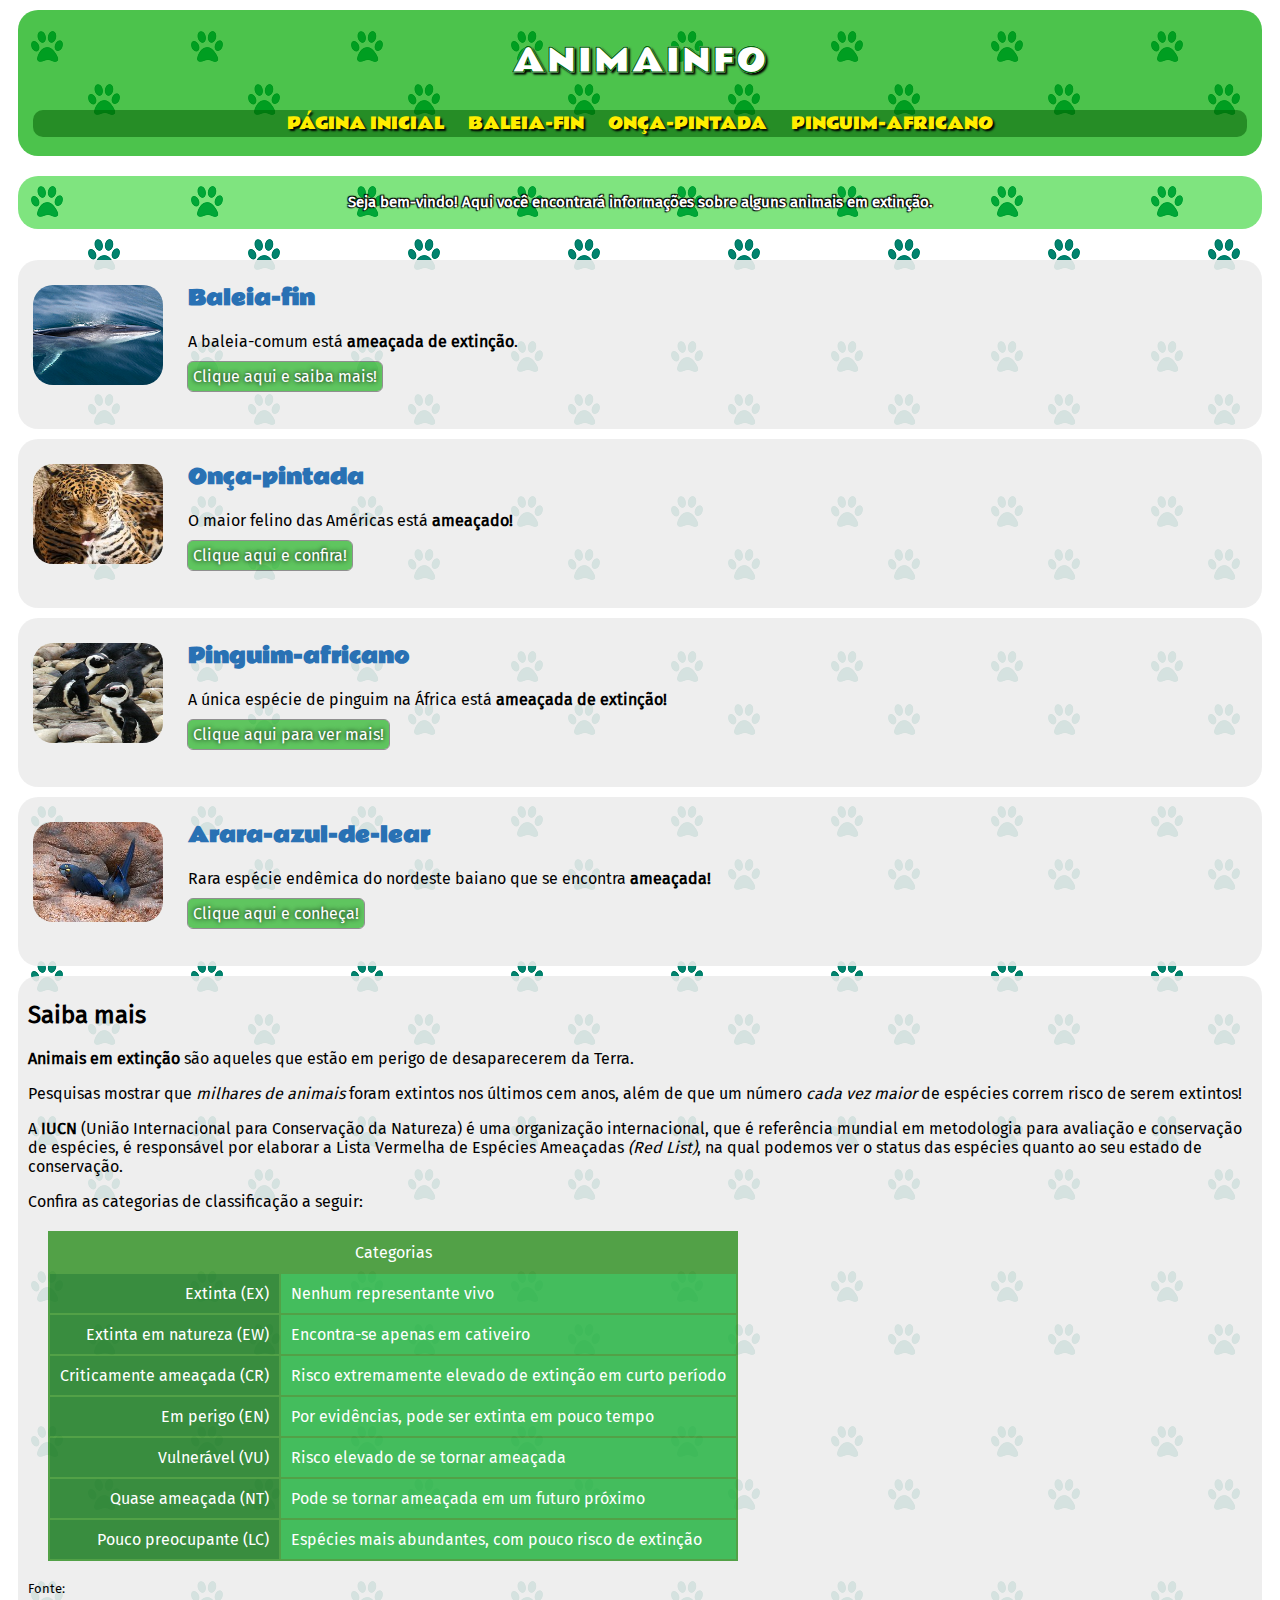
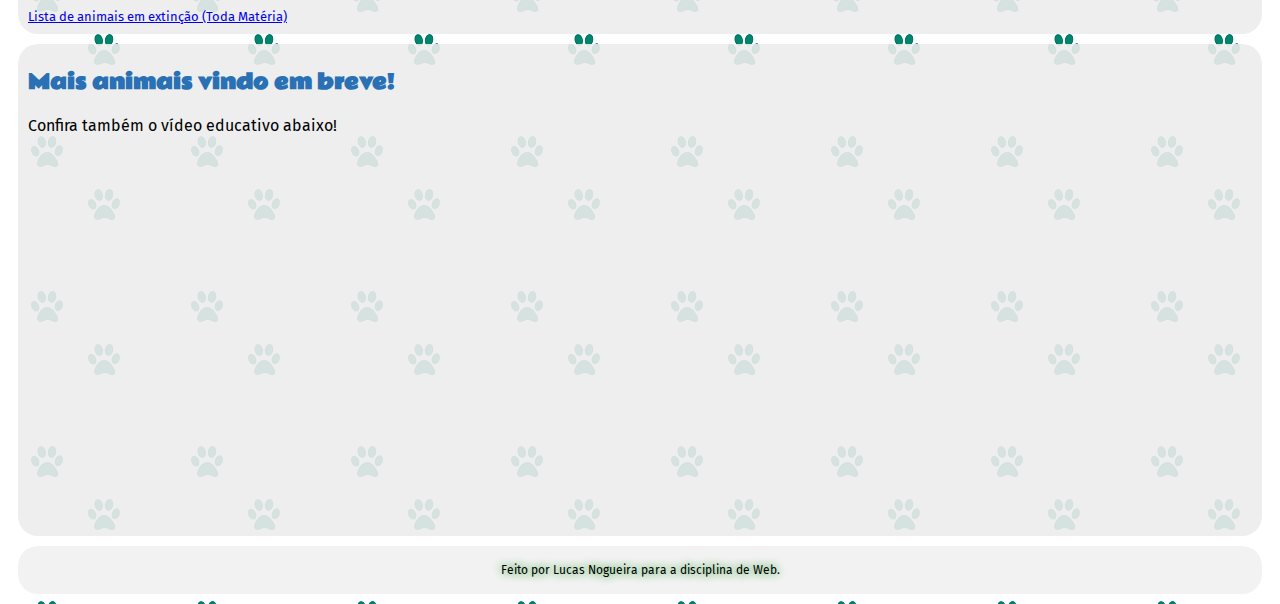
<file: index.html>
<!DOCTYPE html>
<html lang="pt-br">

<head>
    <meta charset="UTF-8">
    <meta http-equiv="X-UA-Compatible" content="IE=edge">
    <meta name="viewport" content="width=device-width, initial-scale=1.0">
    <!-- Refere-se ao favicon -->
    <link rel="shortcut icon" href="images/icone.ico" type="image/x-icon">
    <link rel="stylesheet" type="text/css" href="css/estilo.css">
    <title>Animainfo - Projeto Web</title>
</head>

<body>
    <!-- Parte superior da página -->
    <header>
        <h1>Animainfo</h1>
        <!-- Menu de navegação -->
        <nav id="menu">
            <ul>
                <li><a href="index.html" target="_blank">Página inicial</a></li>
                <li><a href="baleia-fin.html" target="_blank">Baleia-fin</a></li>
                <li><a href="onca-pintada.html" target="_blank">Onça-pintada</a></li>
                <li><a href="pinguim-africano.html" target="_blank">Pinguim-africano</a></li>
            </ul>
        </nav>
    </header>
    <!-- Mensagem com objetivo do projeto -->
    <div id="mensagem-inicial">
        <h2>Seja bem-vindo! Aqui você encontrará informações sobre alguns animais em extinção.</h2>
    </div>
    <!-- Animais disponíveis -->
    <div id="conteudo-animais">
        <section class="principal-animais">
            <img class="imagem-principal" src="images/baleia-fin.JPG" alt="Baleia-fin" width="130px" height="100px">
            <ul class="lista-principal">
                <li>
                    <h2>Baleia-fin</h2>
                </li>
                <li>
                    <p id="descricao">A baleia-comum está <strong>ameaçada de extinção</strong>.</p>
                    <!-- Link para baleia-fin -->
                    <a class="link-secao" href="baleia-fin.html" target="_blank" rel="author">Clique aqui e saiba
                        mais!</a>
                </li>
            </ul>
        </section>
        <section class="principal-animais">
            <img class="imagem-principal" src="images/onca-pintada.jfif" alt="Onça-pintada" width="130px"
                height="100px">
            <ul class="lista-principal">
                <li>
                    <h2>Onça-pintada</h2>
                </li>
                <li>
                    <p>O maior felino das Américas está <strong>ameaçado!</strong></p>
                    <!-- Link para onça-pintada -->
                    <a class="link-secao" href="onca-pintada.html" target="_blank" rel="author">Clique aqui e
                        confira!</a>
                </li>
            </ul>
        </section>
        <section class="principal-animais">
            <img class="imagem-principal" src="images/pinguim-africano.jpg" alt="Pinguim-africano" width="130px"
                height="100px">
            <ul class="lista-principal">
                <li>
                    <h2>Pinguim-africano</h2>
                </li>
                <li>
                    <p>A única espécie de pinguim na África está <strong>ameaçada de extinção!</strong></p>
                    <!-- Link para pinguim-africano -->
                    <a class="link-secao" href="pinguim-africano.html" target="_blank" rel="author">Clique aqui para ver
                        mais!</a>
                </li>
            </ul>
        </section>
        <section class="principal-animais">
            <img class="imagem-principal" src="images/arara-azul-de-lear.jpg" alt="Arara-azul-de-lear" width="130px"
                height="100px">
            <ul class="lista-principal">
                <li>
                    <h2>Arara-azul-de-lear</h2>
                </li>
                <li>
                    <p>Rara espécie endêmica do nordeste baiano que se encontra <strong>ameaçada!</strong></p>
                    <!-- Link para arara-azul-de-lear -->
                    <a class="link-secao" href="arara-azul-de-lear.html" target="_blank" rel="author">Clique aqui e
                        conheça!</a>
                </li>
            </ul>
        </section>
    </div>
    <!-- Conteúdo lateral -->
    <aside id="lateral">
        <h2>Saiba mais</h2>
        <p><strong>Animais em extinção</strong> são aqueles que estão em perigo de desaparecerem da Terra.</p>
        <p>Pesquisas mostrar que <em>milhares de animais</em> foram extintos nos últimos cem anos, além de que um número
            <em>cada vez maior</em> de espécies correm risco de serem extintos!
        </p>
        <p>A <strong>IUCN</strong> (União Internacional para Conservação da Natureza) é uma organização internacional,
            que é referência mundial em metodologia para avaliação e conservação de espécies, é responsável por elaborar a
            Lista Vermelha de Espécies Ameaçadas <em>(Red List)</em>, na qual podemos ver o status das espécies quanto ao seu
            estado de conservação.
        </p>
        <p>Confira as categorias de classificação a seguir:</p>
        <!-- Tabela -->
        <table id="caracteristicas">
            <thead>
                <tr>
                    <td colspan="2">Categorias</td>
                </tr>
            </thead>
            <tbody>
                <tr>
                    <td class="ce">Extinta (EX)</td>
                    <td class="cd">Nenhum representante vivo</td>
                </tr>
                <tr>
                    <td class="ce">Extinta em natureza (EW)</td>
                    <td class="cd">Encontra-se apenas em cativeiro</td>
                </tr>
                <tr>
                    <td class="ce">Criticamente ameaçada (CR)</td>
                    <td class="cd">Risco extremamente elevado de extinção em curto período</td>
                </tr>
                <tr>
                    <td class="ce">Em perigo (EN)</td>
                    <td class="cd">Por evidências, pode ser extinta em pouco tempo</td>
                </tr>
                <tr>
                    <td class="ce">Vulnerável (VU)</td>
                    <td class="cd">Risco elevado de se tornar ameaçada</td>
                </tr>
                <tr>
                    <td class="ce">Quase ameaçada (NT)</td>
                    <td class="cd">Pode se tornar ameaçada em um futuro próximo</td>
                </tr>
                <tr>
                    <td class="ce">Pouco preocupante (LC)</td>
                    <td class="cd">Espécies mais abundantes, com pouco risco de extinção</td>
                </tr>
            </tbody>
        </table>
        <div id="fontes-lateral">
            <p>Fonte:</p>
            <a href="https://www.todamateria.com.br/animais-em-extincao/" target="_blank" rel="external">Lista de
                animais em extinção (Toda Matéria)</a>
        </div>
    </aside>
    <section id="adicional">
        <h2>Mais animais vindo em breve!</h2>
        <p>Confira também o vídeo educativo abaixo!</p>
        <!-- Video externo -->
        <div id="video-responsivo">
            <iframe width="560" height="315" src="https://www.youtube.com/embed/PAQIDE1lLsY"
                title="YouTube video player" frameborder="0"
                allow="accelerometer; autoplay; clipboard-write; encrypted-media; gyroscope; picture-in-picture; web-share"
                allowfullscreen>
            </iframe>
        </div>
    </section>
    <footer id="rodape">
        <p>Feito por Lucas Nogueira para a disciplina de Web.</p>
    </footer>
</body>

</html>
</file>
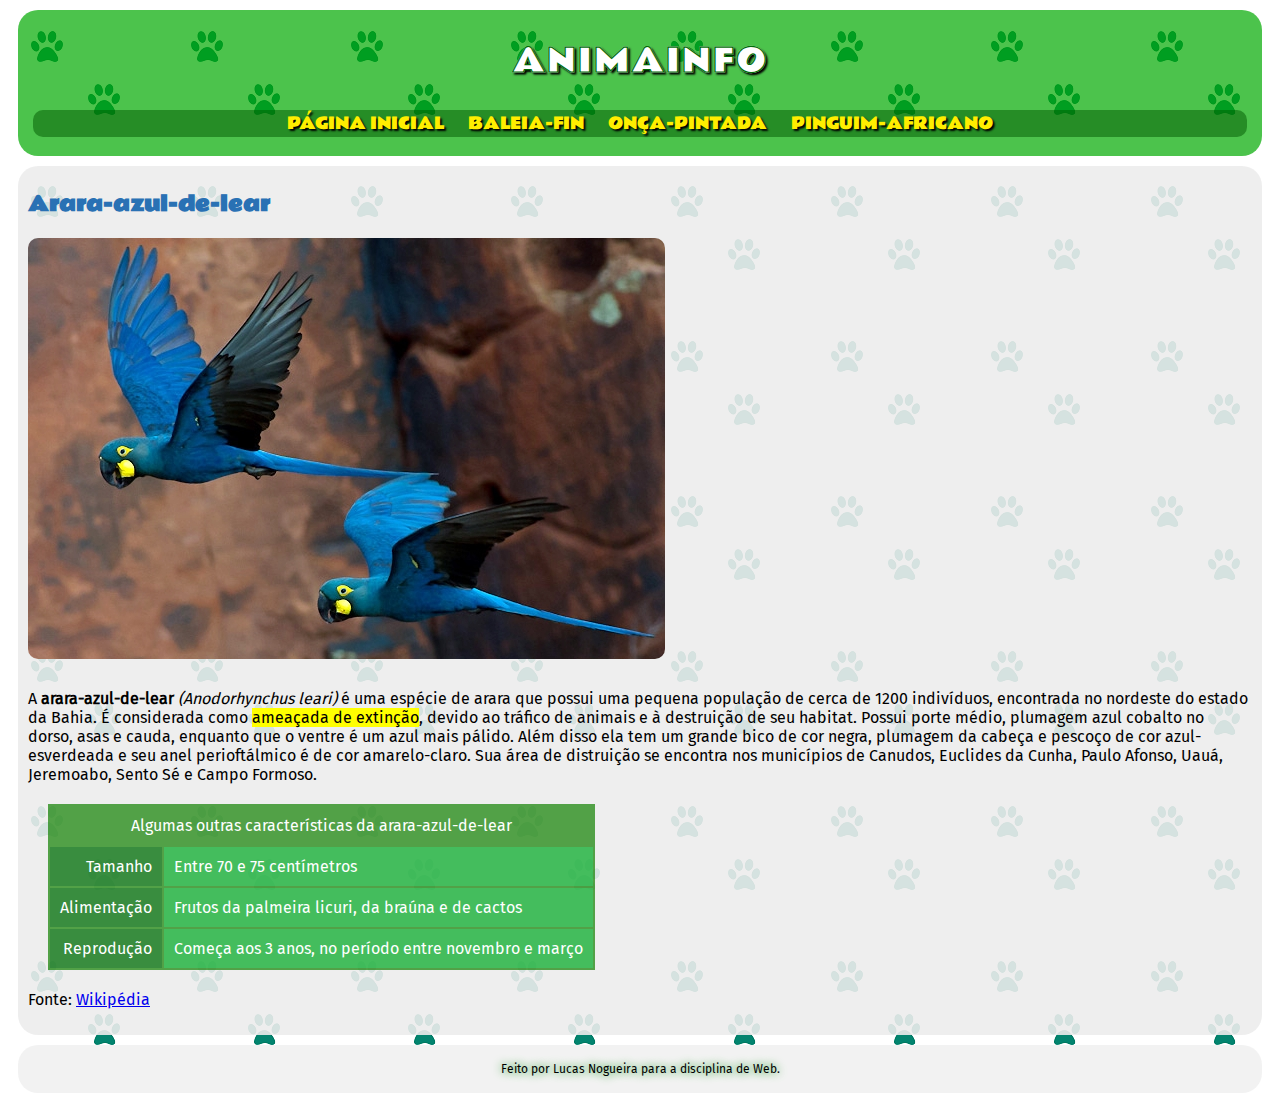
<file: arara-azul-de-lear.html>
<!DOCTYPE html>
<html lang="pt-br">

<head>
    <meta charset="UTF-8">
    <meta http-equiv="X-UA-Compatible" content="IE=edge">
    <meta name="viewport" content="width=device-width, initial-scale=1.0">
    <!-- Refere-se ao favicon -->
    <link rel="shortcut icon" href="images/icone.ico" type="image/x-icon">
    <link rel="stylesheet" type="text/css" href="css/estilo.css">
    <title>Arara-azul-de-lear - Projeto Web</title>
</head>

<body>
    <header>
        <h1>Animainfo</h1>
        <!-- Menu de navegação -->
        <nav id="menu">
            <ul>
                <li><a href="index.html" target="_blank">Página inicial</a></li>
                <li><a href="baleia-fin.html" target="_blank">Baleia-fin</a></li>
                <li><a href="onca-pintada.html" target="_blank">Onça-pintada</a></li>
                <li><a href="pinguim-africano.html" target="_blank">Pinguim-africano</a></li>
            </ul>
        </nav>
    </header>
    <!-- Informações da arara-azul-de-lear -->
    <section>
        <h2>Arara-azul-de-lear</h2>
        <!-- Imagem dinâmica -->
        <figure class="imagem-animal">
            <picture>
                <source media="(min-width: 900px)" srcset="images/arara-azul-de-lear-m.jpg" type="image/jpg">
                <img src="images/arara-azul-de-lear-p.jpg" alt="Baleia-comum ou baleia-fin">
            </picture>
            <figcaption>
                Um casal de araras-azuis-de-lear.
            </figcaption>
        </figure>
        <p>A <strong>arara-azul-de-lear</strong> <em>(Anodorhynchus leari)</em> é uma espécie de arara que possui uma pequena
            população de cerca de 1200 indivíduos, encontrada no nordeste do estado da Bahia. É considerada como <mark>ameaçada
            de extinção</mark>, devido ao tráfico de animais e à destruição de seu habitat. Possui porte médio, plumagem
            azul cobalto no dorso, asas e cauda, enquanto que o ventre é um azul mais pálido. Além disso ela tem um grande bico
            de cor negra, plumagem da cabeça e pescoço de cor azul-esverdeada e seu anel perioftálmico é de cor amarelo-claro.
            Sua área de distruição se encontra nos municípios de Canudos, Euclides da Cunha, Paulo Afonso, Uauá, Jeremoabo,
            Sento Sé e Campo Formoso.</p>
        <!-- Tabela -->
        <table id="caracteristicas">
            <thead>
                <tr>
                    <td colspan="2">Algumas outras características da arara-azul-de-lear</td>
                </tr>
            </thead>
            <tbody>
                <tr>
                    <td class="ce">Tamanho</td>
                    <td class="cd">Entre 70 e 75 centímetros</td>
                </tr>
                <tr>
                    <td class="ce">Alimentação</td>
                    <td class="cd">Frutos da palmeira licuri, da braúna e de cactos</td>
                </tr>
                <tr>
                    <td class="ce">Reprodução</td>
                    <td class="cd">Começa aos 3 anos, no período entre novembro e março</td>
                </tr>
            </tbody>
        </table>
        <!-- Link da fonte -->
        <p>Fonte: <a href="https://pt.wikipedia.org/wiki/Arara-azul-de-lear" hreflang="pt" target="_blank"
                rel="external">Wikipédia</a></p>
    </section>
    <footer id="rodape">
        <p>Feito por Lucas Nogueira para a disciplina de Web.</p>
    </footer>
</body>

</html>
</file>
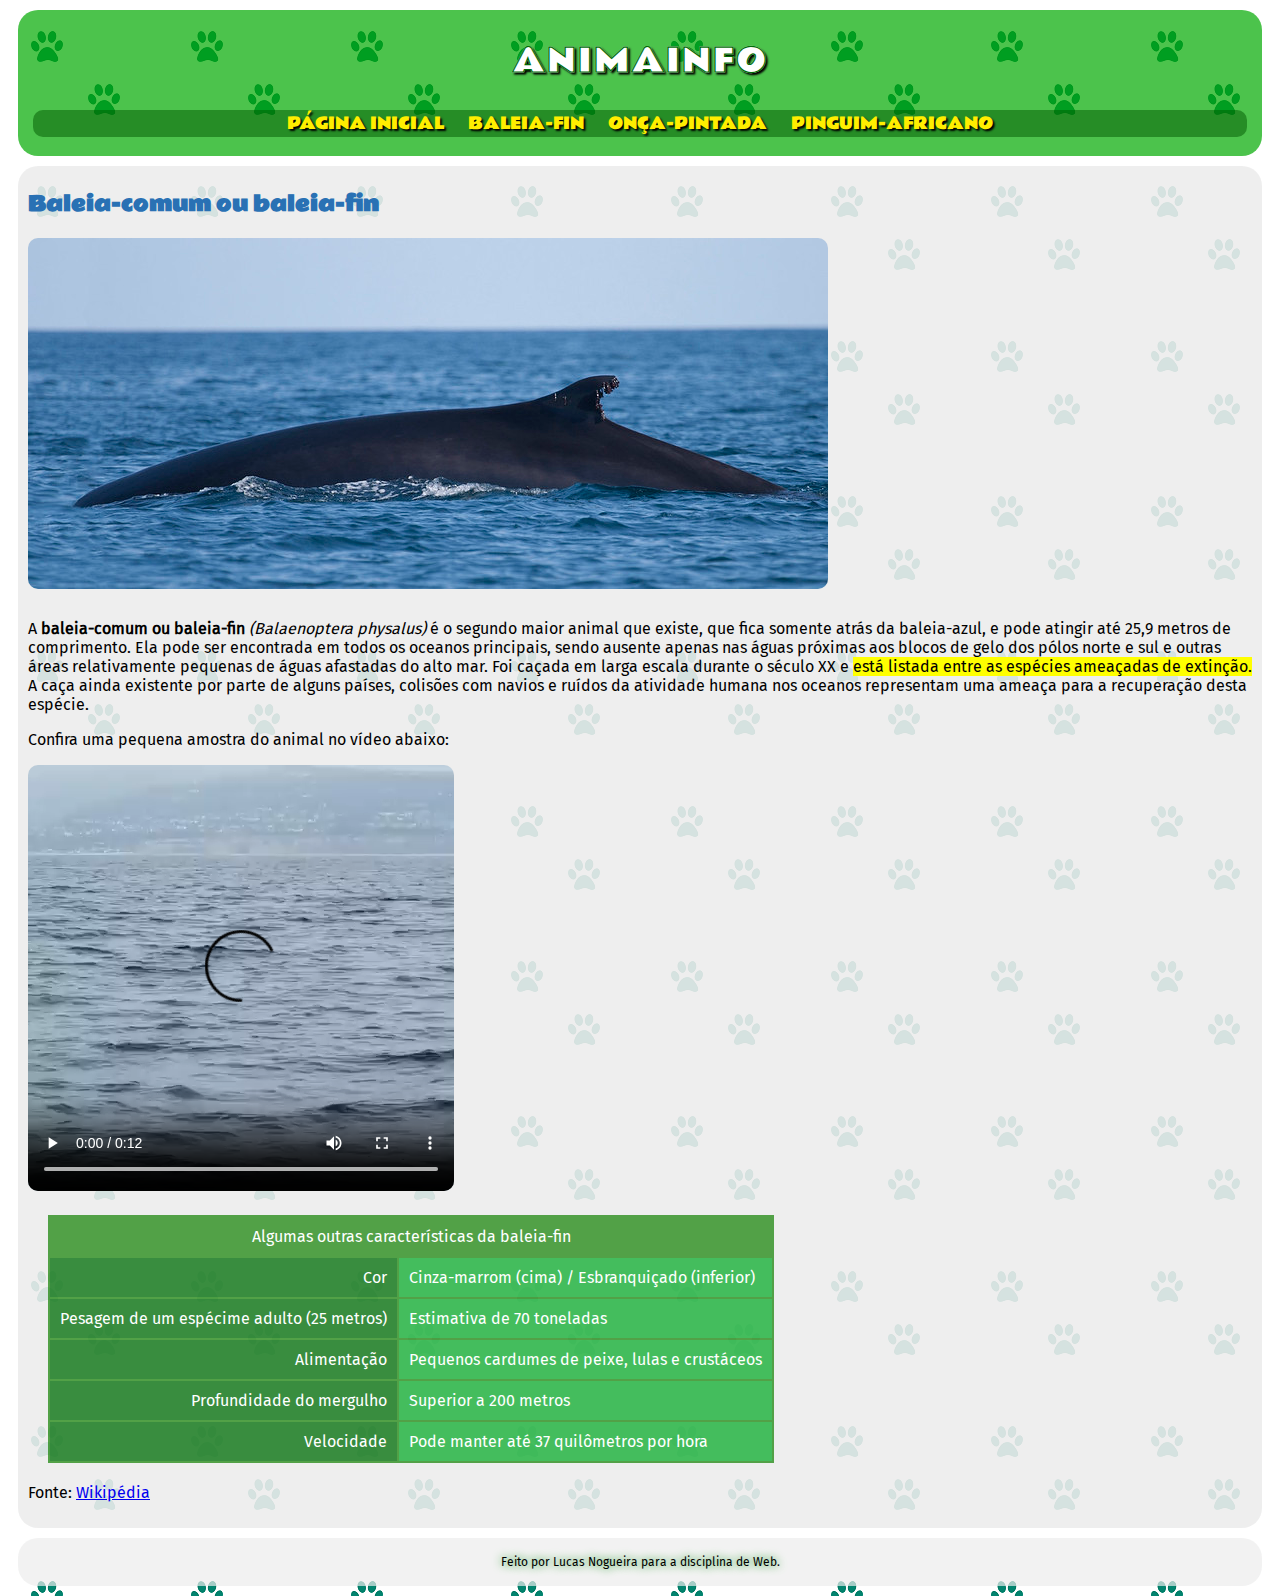
<file: baleia-fin.html>
<!DOCTYPE html>
<html lang="pt-br">

<head>
    <meta charset="UTF-8">
    <meta http-equiv="X-UA-Compatible" content="IE=edge">
    <meta name="viewport" content="width=device-width, initial-scale=1.0">
    <!-- Refere-se ao favicon -->
    <link rel="shortcut icon" href="images/icone.ico" type="image/x-icon">
    <link rel="stylesheet" type="text/css" href="css/estilo.css">
    <title>Baleia-fin - Projeto Web</title>
</head>

<body>
    <header>
        <h1>Animainfo</h1>
        <!-- Menu de navegação -->
        <nav id="menu">
            <ul>
                <li><a href="index.html" target="_blank">Página inicial</a></li>
                <li><a href="baleia-fin.html" target="_blank">Baleia-fin</a></li>
                <li><a href="onca-pintada.html" target="_blank">Onça-pintada</a></li>
                <li><a href="pinguim-africano.html" target="_blank">Pinguim-africano</a></li>
            </ul>
        </nav>
    </header>
    <!-- Informações da baleia-comum ou baleia-fin -->
    <section>
        <h2>Baleia-comum ou baleia-fin</h2>
        <!-- Imagem dinâmica -->
        <figure class="imagem-animal">
            <picture>
                <source media="(min-width: 900px)" srcset="images/baleia-fin-m.jpg" type="image/jpg">
                <img src="images/baleia-fin-p.jpg" alt="Baleia-comum ou baleia-fin">
            </picture>
            <figcaption>
                Uma baleia-comum no mar.
            </figcaption>
        </figure>
        <p>A <strong>baleia-comum ou baleia-fin</strong> <em>(Balaenoptera physalus)</em> é o segundo maior animal que
            existe, que fica somente atrás da baleia-azul, e pode atingir até 25,9 metros de comprimento. Ela pode ser
            encontrada em todos os oceanos principais, sendo ausente apenas nas águas próximas aos blocos de gelo dos
            pólos norte e sul e outras áreas relativamente pequenas de águas afastadas do alto mar. Foi caçada em larga
            escala durante o século XX e <mark>está listada entre as espécies ameaçadas de extinção.</mark> A caça ainda
            existente por parte de alguns países, colisões com navios e ruídos da atividade humana nos oceanos
            representam uma ameaça para a recuperação desta espécie.</p>
        <p>Confira uma pequena amostra do animal no vídeo abaixo:</p>
        <!-- Vídeo -->
        <video src="videos/baleia-fin.mp4" controls></video>
        <!-- Tabela -->
        <table id="caracteristicas">
            <thead>
                <tr>
                    <td colspan="2">Algumas outras características da baleia-fin</td>
                </tr>
            </thead>
            <tbody>
                <tr>
                    <td class="ce">Cor</td>
                    <td class="cd">Cinza-marrom (cima) / Esbranquiçado (inferior)</td>
                </tr>
                <tr>
                    <td class="ce">Pesagem de um espécime adulto (25 metros)</td>
                    <td class="cd">Estimativa de 70 toneladas</td>
                </tr>
                <tr>
                    <td class="ce">Alimentação</td>
                    <td class="cd">Pequenos cardumes de peixe, lulas e crustáceos</td>
                </tr>
                <tr>
                    <td class="ce">Profundidade do mergulho</td>
                    <td class="cd">Superior a 200 metros</td>
                </tr>
                <tr>
                    <td class="ce">Velocidade</td>
                    <td class="cd">Pode manter até 37 quilômetros por hora</td>
                </tr>
            </tbody>
        </table>
        <!-- Link da fonte -->
        <p>Fonte: <a href="https://pt.wikipedia.org/wiki/Baleia-comum" hreflang="pt" target="_blank"
                rel="external">Wikipédia</a></p>
    </section>
    <footer id="rodape">
        <p>Feito por Lucas Nogueira para a disciplina de Web.</p>
    </footer>
</body>

</html>
</file>
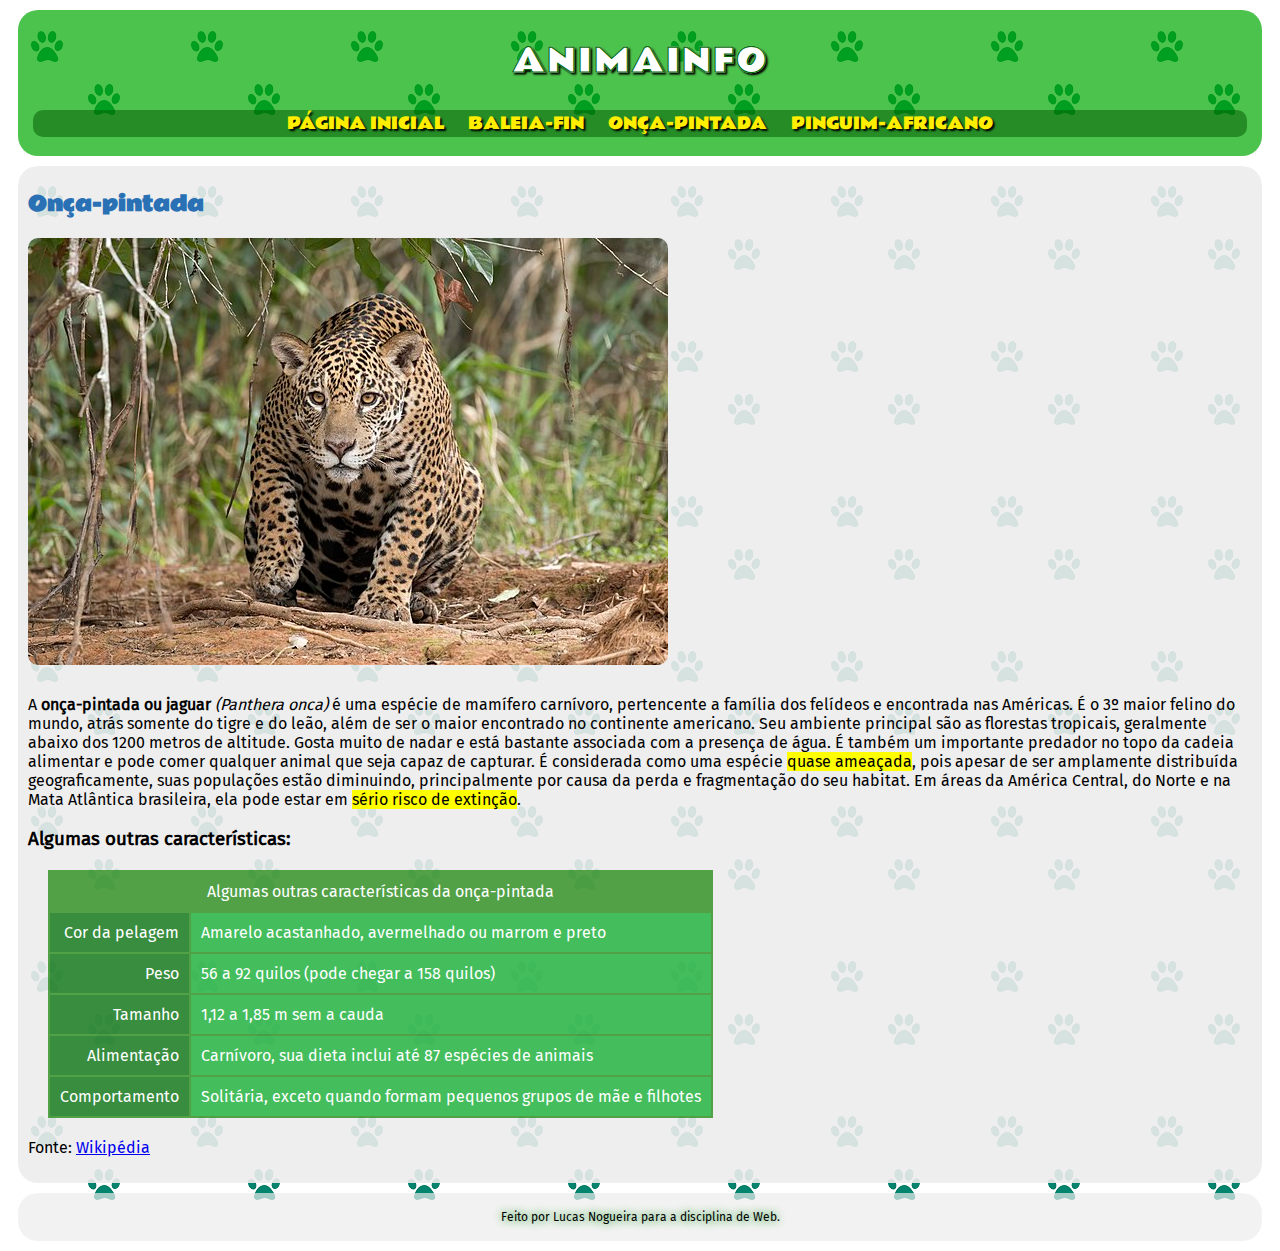
<file: onca-pintada.html>
<!DOCTYPE html>
<html lang="pt-br">

<head>
    <meta charset="UTF-8">
    <meta http-equiv="X-UA-Compatible" content="IE=edge">
    <meta name="viewport" content="width=device-width, initial-scale=1.0">
    <!-- Refere-se ao favicon -->
    <link rel="shortcut icon" href="images/icone.ico" type="image/x-icon">
    <link rel="stylesheet" type="text/css" href="css/estilo.css">
    <title>Onça-pintada - Projeto Web</title>
</head>

<body>
    <header>
        <h1>Animainfo</h1>
        <!-- Menu de navegação -->
        <nav id="menu">
            <ul>
                <li><a href="index.html" target="_blank">Página inicial</a></li>
                <li><a href="baleia-fin.html" target="_blank">Baleia-fin</a></li>
                <li><a href="onca-pintada.html" target="_blank">Onça-pintada</a></li>
                <li><a href="pinguim-africano.html" target="_blank">Pinguim-africano</a></li>
            </ul>
        </nav>
    </header>
    <!-- Informações da onça-pintada -->
    <section>
        <h2>Onça-pintada</h2>
        <!-- Imagem dinâmica -->
        <figure class="imagem-animal">
            <picture>
                <source media="(min-width: 900px)" srcset="images/onca-pintada-g.JPG" type="image/jpg">
                <img src="images/onca-pintada-p.JPG" alt="Onça-pintada">
            </picture>
            <figcaption>
                Uma onça-pintada na floresta.
            </figcaption>
        </figure>
        <p>A <strong>onça-pintada ou jaguar</strong> <em>(Panthera onca)</em> é uma espécie de mamífero carnívoro, pertencente a família dos felídeos e encontrada nas Américas. É o 3º maior felino do mundo, atrás somente do tigre e do leão, além de ser o maior encontrado no continente americano. Seu ambiente principal são as florestas tropicais, geralmente abaixo dos 1200 metros de altitude. Gosta muito de nadar e está bastante associada com a presença de água. É também um importante predador no topo da cadeia alimentar e pode comer qualquer animal que seja capaz de capturar. É considerada como uma espécie <mark>quase ameaçada</mark>, pois apesar de ser amplamente distribuída geograficamente, suas populações estão diminuindo, principalmente por causa da perda e fragmentação do seu habitat. Em áreas da América Central, do Norte e na Mata Atlântica brasileira, ela pode estar em <mark>sério risco de extinção</mark>.</mark></p>
        <h3>Algumas outras características:</h3>
        <!-- Tabela -->
        <table id="caracteristicas">
            <thead>
                <tr>
                    <td colspan="2">Algumas outras características da onça-pintada</td>
                </tr>
            </thead>
            <tbody>
                <tr>
                    <td class="ce">Cor da pelagem</td>
                    <td class="cd">Amarelo acastanhado, avermelhado ou marrom e preto</td>
                </tr>
                <tr>
                    <td class="ce">Peso</td>
                    <td class="cd">56 a 92 quilos (pode chegar a 158 quilos)</td>
                </tr>
                <tr>
                    <td class="ce">Tamanho</td>
                    <td class="cd">1,12 a 1,85 m sem a cauda</td>
                </tr>
                <tr>
                    <td class="ce">Alimentação</td>
                    <td class="cd">Carnívoro, sua dieta inclui até 87 espécies de animais</td>
                </tr>
                <tr>
                    <td class="ce">Comportamento</td>
                    <td class="cd">Solitária, exceto quando formam pequenos grupos de mãe e filhotes</td>
                </tr>
            </tbody>
        </table>
        <!-- Link da fonte -->
        <p>Fonte: <a href="https://pt.wikipedia.org/wiki/Panthera_onca" hreflang="pt" target="_blank"
                rel="external">Wikipédia</a></p>
    </section>
    <footer id="rodape">
        <p>Feito por Lucas Nogueira para a disciplina de Web.</p>
    </footer>
</body>

</html>
</file>
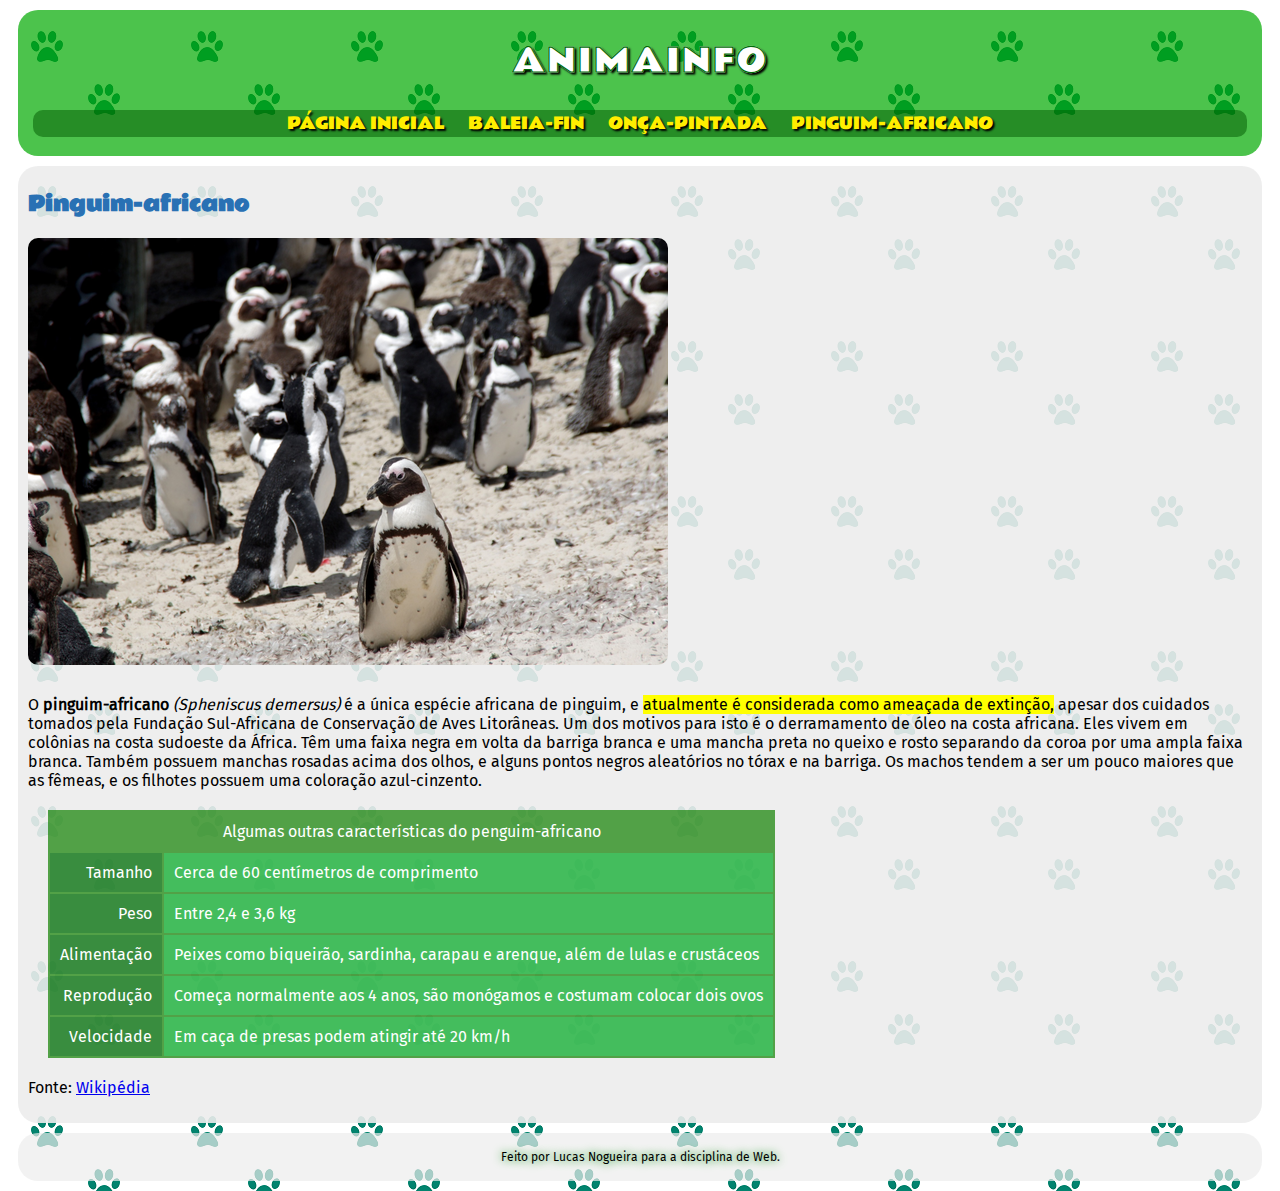
<file: pinguim-africano.html>
<!DOCTYPE html>
<html lang="pt-br">

<head>
    <meta charset="UTF-8">
    <meta http-equiv="X-UA-Compatible" content="IE=edge">
    <meta name="viewport" content="width=device-width, initial-scale=1.0">
    <!-- Refere-se ao favicon -->
    <link rel="shortcut icon" href="images/icone.ico" type="image/x-icon">
    <link rel="stylesheet" type="text/css" href="css/estilo.css">
    <title>Pinguim-africano - Projeto Web</title>
</head>

<body>
    <header>
        <h1>Animainfo</h1>
        <!-- Menu de navegação -->
        <nav id="menu">
            <ul>
                <li><a href="index.html" target="_blank">Página inicial</a></li>
                <li><a href="baleia-fin.html" target="_blank">Baleia-fin</a></li>
                <li><a href="onca-pintada.html" target="_blank">Onça-pintada</a></li>
                <li><a href="pinguim-africano.html" target="_blank">Pinguim-africano</a></li>
            </ul>
        </nav>
    </header>
    <!-- Informações do pinguim-africano -->
    <section>
        <h2>Pinguim-africano</h2>
        <!-- Imagem dinâmica -->
        <figure class="imagem-animal">
            <picture>
                <source media="(min-width: 900px)" srcset="images/pinguim-africano-m.png" type="image/png">
                <img src="images/pinguim-africano-p.png" alt="Pinguim-africano">
            </picture>
            <figcaption>
                Pinguins-africanos em conjunto.
            </figcaption>
        </figure>
        <p>O <strong>pinguim-africano</strong> <em>(Spheniscus demersus)</em> é a única espécie africana de pinguim, e
            <mark>atualmente é considerada como ameaçada de extinção,</mark> apesar dos cuidados tomados pela Fundação
            Sul-Africana de Conservação de Aves Litorâneas. Um dos motivos para isto é o derramamento de óleo na costa africana.
            Eles vivem em colônias na costa sudoeste da África. Têm uma faixa negra em volta da barriga branca e uma mancha
            preta no queixo e rosto separando da coroa por uma ampla faixa branca. Também possuem manchas rosadas acima dos
            olhos, e alguns pontos negros aleatórios no tórax e na barriga. Os machos tendem a ser um pouco maiores que as
            fêmeas, e os filhotes possuem uma coloração azul-cinzento.</p>
        <!-- Tabela -->
        <table id="caracteristicas">
            <thead>
                <tr>
                    <td colspan="2">Algumas outras características do penguim-africano</td>
                </tr>
            </thead>
            <tbody>
                <tr>
                    <td class="ce">Tamanho</td>
                    <td class="cd">Cerca de 60 centímetros de comprimento</td>
                </tr>
                <tr>
                    <td class="ce">Peso</td>
                    <td class="cd">Entre 2,4 e 3,6 kg</td>
                </tr>
                <tr>
                    <td class="ce">Alimentação</td>
                    <td class="cd">Peixes como biqueirão, sardinha, carapau e arenque, além de lulas e crustáceos</td>
                </tr>
                <tr>
                    <td class="ce">Reprodução</td>
                    <td class="cd">Começa normalmente aos 4 anos, são monógamos e costumam colocar dois ovos</td>
                </tr>
                <tr>
                    <td class="ce">Velocidade</td>
                    <td class="cd">Em caça de presas podem atingir até 20 km/h</td>
                </tr>
            </tbody>
        </table>
        <!-- Link da fonte -->
        <p>Fonte: <a href="https://pt.wikipedia.org/wiki/Pinguim-africano" hreflang="pt" target="_blank"
                rel="external">Wikipédia</a></p>
    </section>
    <footer id="rodape">
        <p>Feito por Lucas Nogueira para a disciplina de Web.</p>
    </footer>
</body>

</html>
</file>
<file: css/estilo.css>
@charset "UTF-8";
@font-face {
    font-family: 'FiraSans-Regular';
    src: url("../fonts/fira-sans/FiraSans-Regular.ttf");
}
@font-face {
    font-family: 'Rammetto-One-Regular';
    src: url("../fonts/rammetto-one/RammettoOne-Regular.ttf");
}
body {
    background-image: url("../images/fundo-pata.png");
    background-repeat: repeat;
    font-family: 'FiraSans-Regular', Helvetica;
}
header {
    text-align: center;
    background-color: rgba(0, 170, 0, 0.7);
    font-family: 'Rammetto-One-Regular', Helvetica;
    color: rgb(255, 255, 255);
    text-shadow: 2px 2px 2px #000000;
    padding: 3px 15px;
    border-radius: 20px;
    margin: 10px;
}
header h1 {
    -webkit-text-stroke: 0.2px #006d05;
    letter-spacing: 2px;
    text-transform: uppercase;
    animation-duration: 1s;
    animation-name: slidein;
}
@keyframes slidein {
    from {
        margin-left: 60%;
    }
    to {
        margin-left: 0%;
    }
}
div#mensagem-inicial {
    width: auto;
    text-align: center;
    font-size: 10px;
    color: rgb(255, 255, 255);
    text-shadow: -1px -1px 1px #000000, 
    -1px 1px 1px #000000,
     1px -1px 1px #000000,
     1px 0px 1px #000000;
    background-color: rgba(0, 202, 0, 0.5);
    box-shadow: #000000;
    border-radius: 20px;
    padding: 5px 10px;
    margin: 20px 10px;
}
nav#menu {
    display: block;
    border-radius: 10px;
    background-color: rgba(0, 88, 0, 0.5);
}
nav#menu ul {
    list-style: none;
    text-transform: uppercase;
    padding: 0;
}
nav#menu li {
    display: inline-block;
    transition: background-color 0.5s;
}
nav#menu li:hover {
    background-color: #0e5200;
}
nav#menu a {
    color: rgb(255, 238, 0);
    text-decoration: none;
    padding: 0px 10px;
}
nav#menu a:hover {
    color: #ff0000;
}
section {
    background-color: rgba(236, 236, 236, 0.9);
    padding: 5px 10px 10px 10px;
    border-radius: 20px;
    margin: 10px;
}
section h2 {
    font-family: 'Rammetto-One-Regular', Helvetica;
    font-size: 20px;
    color: rgb(41, 113, 180);
}
div#conteudo-animais {
    display: block;
    float: left;
    width: 90%;
    min-width: 425px;
    max-width: 800px;
}
section.principal-animais {
    min-width: 425px;
    width: 100%;
    padding-bottom: 20px;
}
aside#lateral {
    display: block;
    width: 30%;
    float: right;
    background-color: rgba(236, 236, 236, 0.9);
    padding: 5px 10px 10px 10px;
    border-radius: 20px;
    margin: 10px 10px 10px 40px;
}
@media screen and (max-width: 1280px) {
    div#conteudo-animais {
        float: none;
        width: auto;
        max-width: 100%;
        padding-top: 1px;
    }
    section.principal-animais {
        min-width: 425px;
        width: auto;
        max-width: auto;
        padding-bottom: 20px;
    }
    aside#lateral {
        width: auto;
        max-width: auto;
        float: none;
        margin: 10px
    }
}
section#adicional {
    clear: both;
}
img.imagem-principal {
    margin: 20px 5px;
    border-radius: 20px;
}
ul.lista-principal {
    width: 80%;
    margin: 0;
    padding: 0 0 0 20px;
    position: absolute;
    display: inline-block;
    list-style-type: none;
}
ul.lista-principal li {
    max-width: 90%;
}
ul.lista-principal li p {
    max-width: 80%;
}
a.link-secao {
    background-color: rgba(0, 170, 0, 0.6);
    color: #ffffff;
    text-shadow: 0px 0px 5px #000000;
    padding: 5px;
    border-radius: 5px;
    outline: solid 1px rgba(0, 0, 0, 0.4);
    text-decoration: none;
    transition: background-color 0.5s;
}
a.link-secao:hover {
    background-color: rgba(26, 158, 0, 0.8);
    outline: 1px solid rgba(255, 255, 255, 0.4);
}
figure.imagem-animal img {
    border-radius: 10px;
}
figure.imagem-animal {
    margin: 0;
    position: relative;
    padding: 0 0 10px 0;
}
figure.imagem-animal figcaption {
    font-size: 12px;
    opacity: 0;
    position: absolute;
}
figure.imagem-animal:hover figcaption {
    opacity: 1;
}
div#fontes-lateral {
    font-size: small;
}
div#video-responsivo {
    position: relative;
    padding-bottom: 350px; 
    padding-top: 25px;
    height: 0;
    margin: 0 auto;
}
iframe {
    border-radius: 10px;
    position: absolute;
	top: 0;
    left: 0;
    width: 100%;
    height: 100%;
    max-width: 700px;
    max-height: 400px;
}
video {
    border-radius: 10px;
}
table#caracteristicas {
    background-color: rgba(15, 128, 0, 0.7);
    color: rgba(255, 255, 255, 1);
    margin: 20px;
}
table#caracteristicas td {
    padding: 10px;
    text-align: center;
    vertical-align: top;
}
table#caracteristicas td.ce {
    background-color: rgba(0, 95, 48, 0.3);
    text-align: right;
}
table#caracteristicas td.cd {
    background-color: rgba(38, 255, 146, 0.3);
    text-align: left;
}
footer#rodape {
    font-size: 12px;
    margin: 10px;
    background-color: rgba(236, 236, 236, 0.7);
    border-radius: 20px;
    padding: 5px 5px 5px 5px;
    text-align: center;
    color: #000000;
    text-shadow: 0px 0px 10px #009113;
}
</file>
